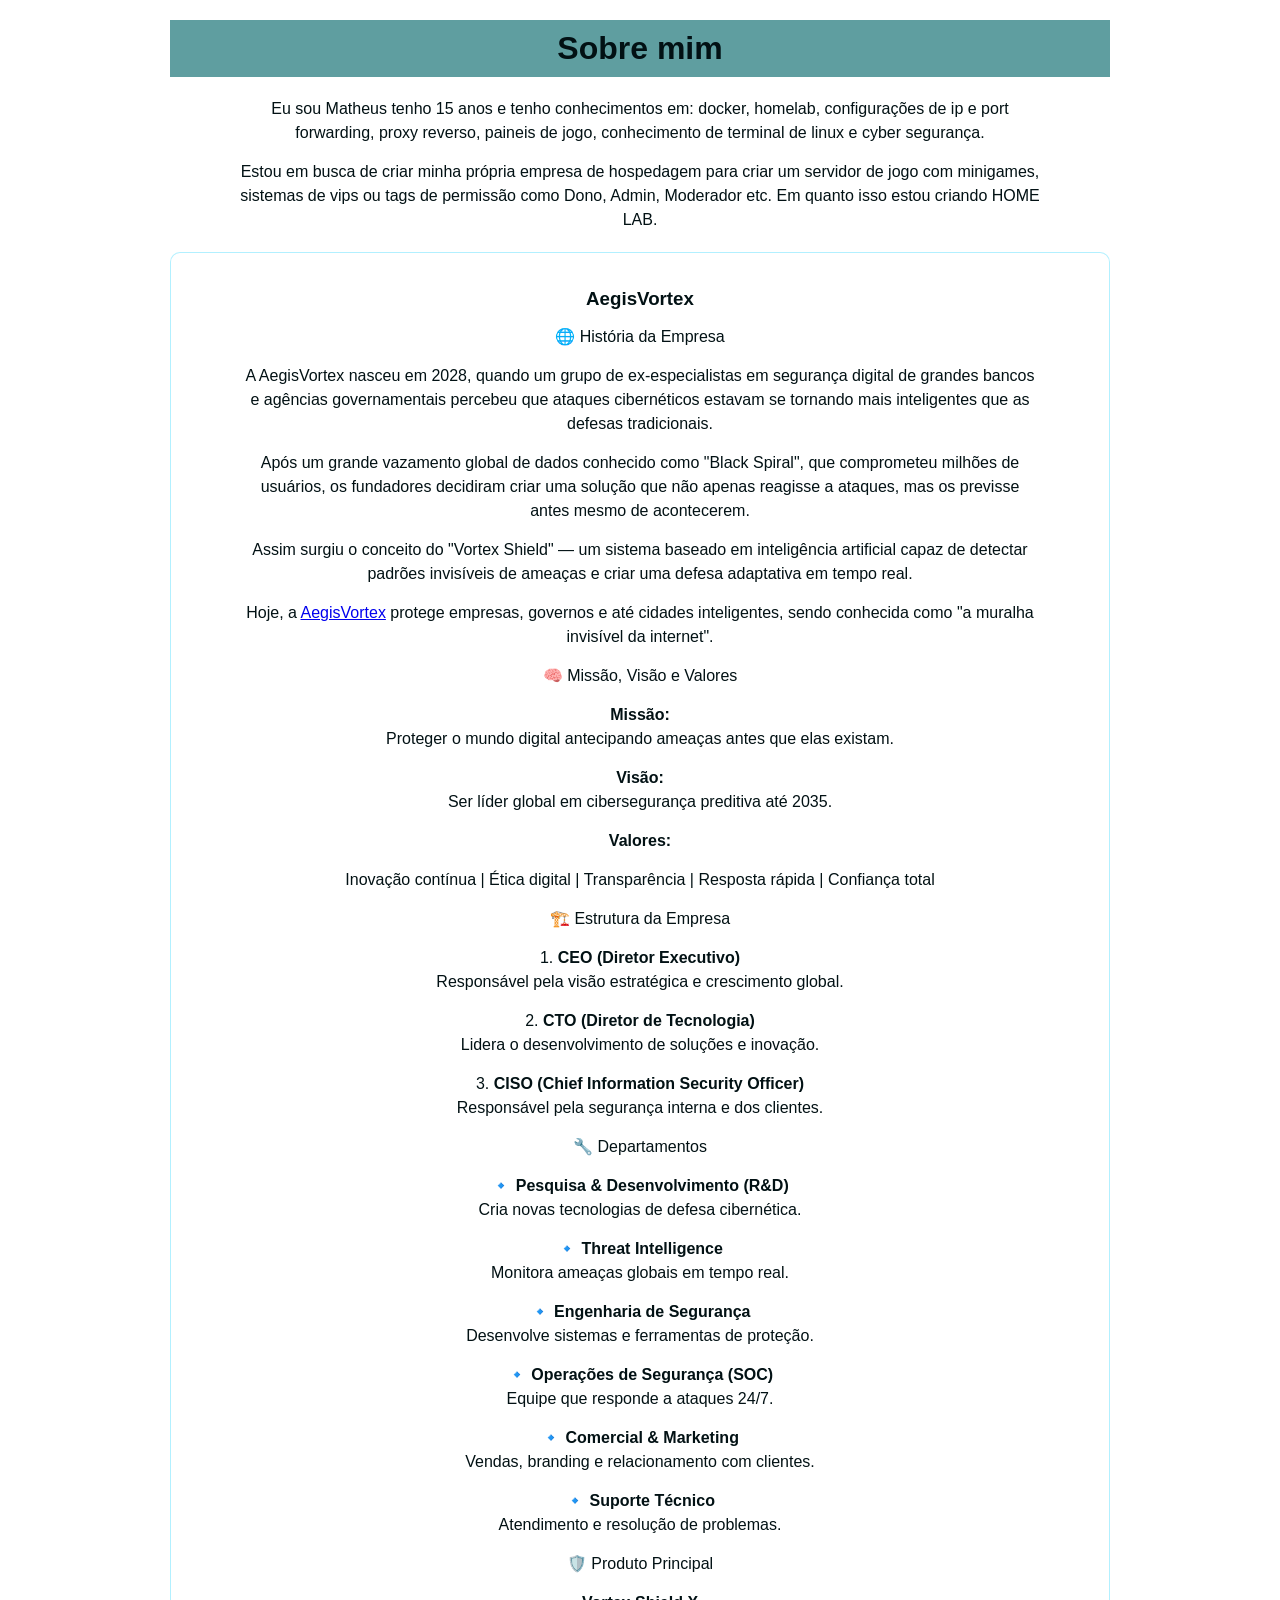
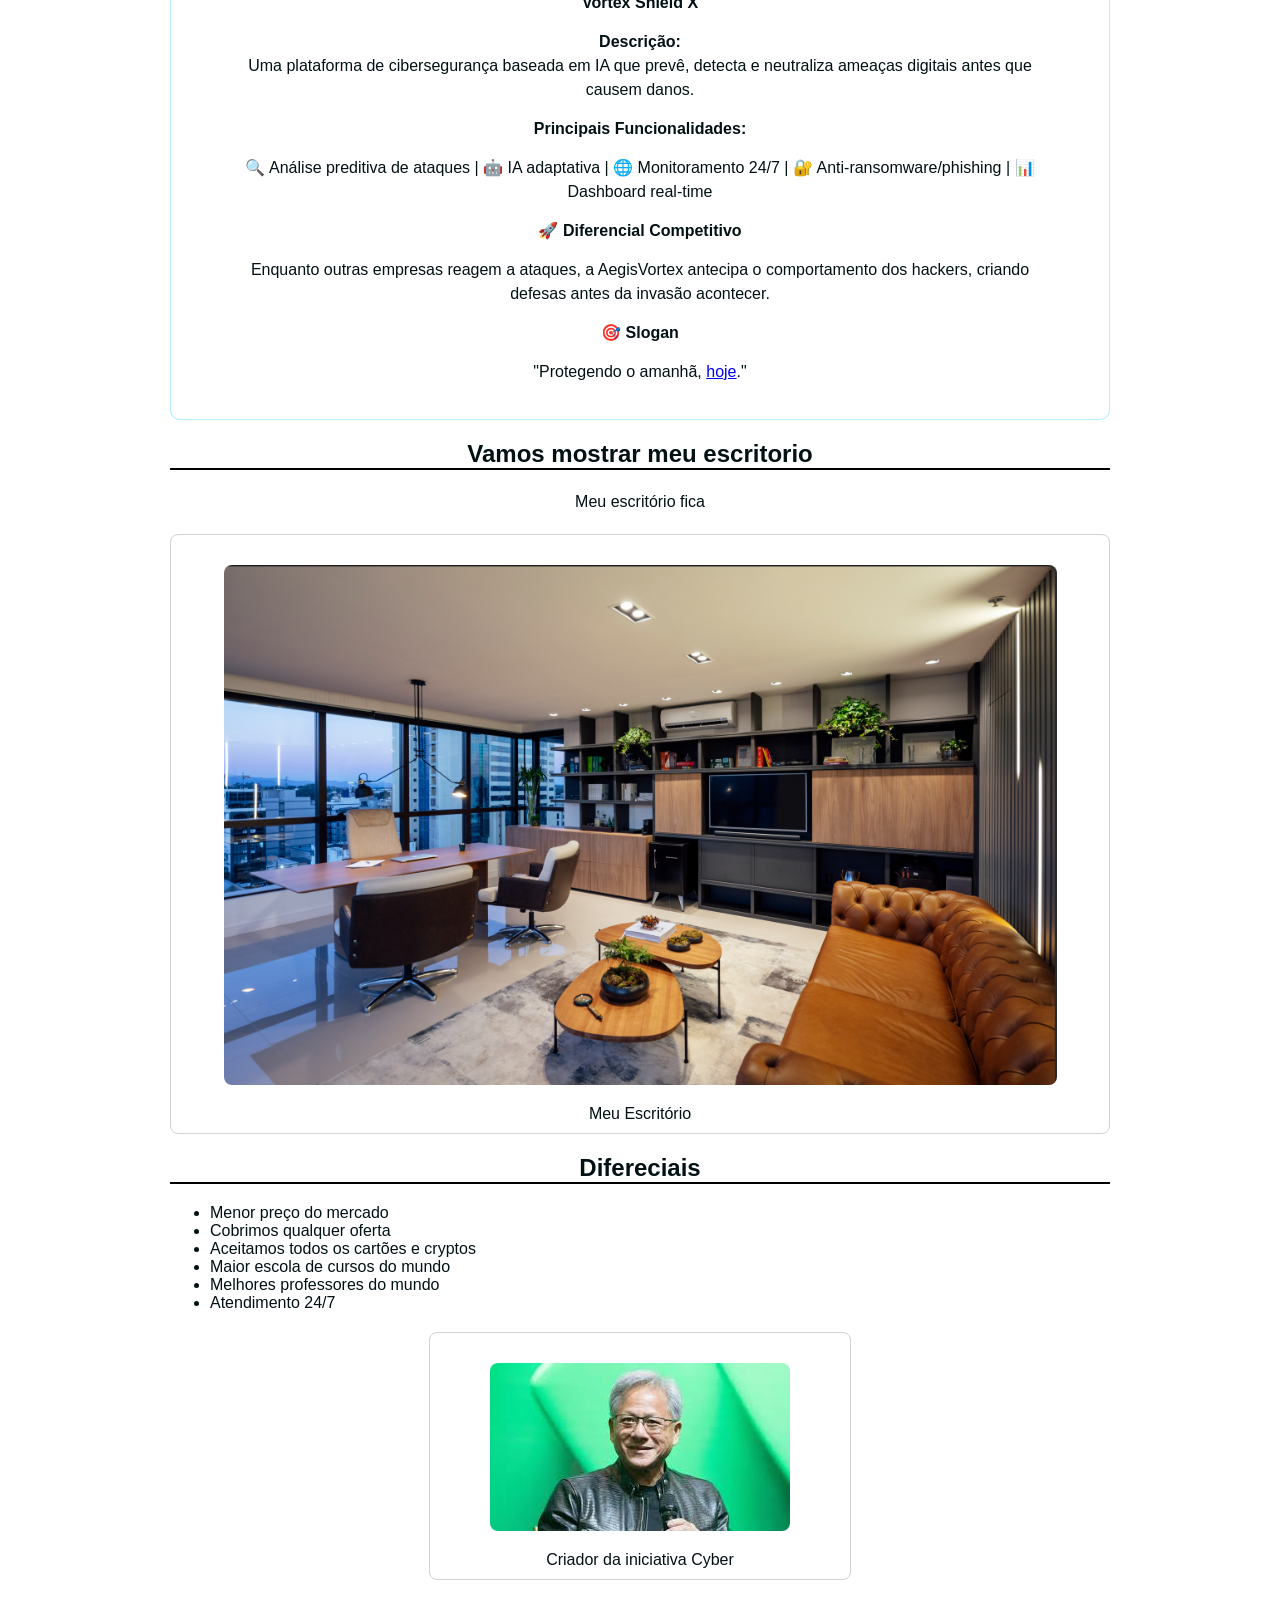
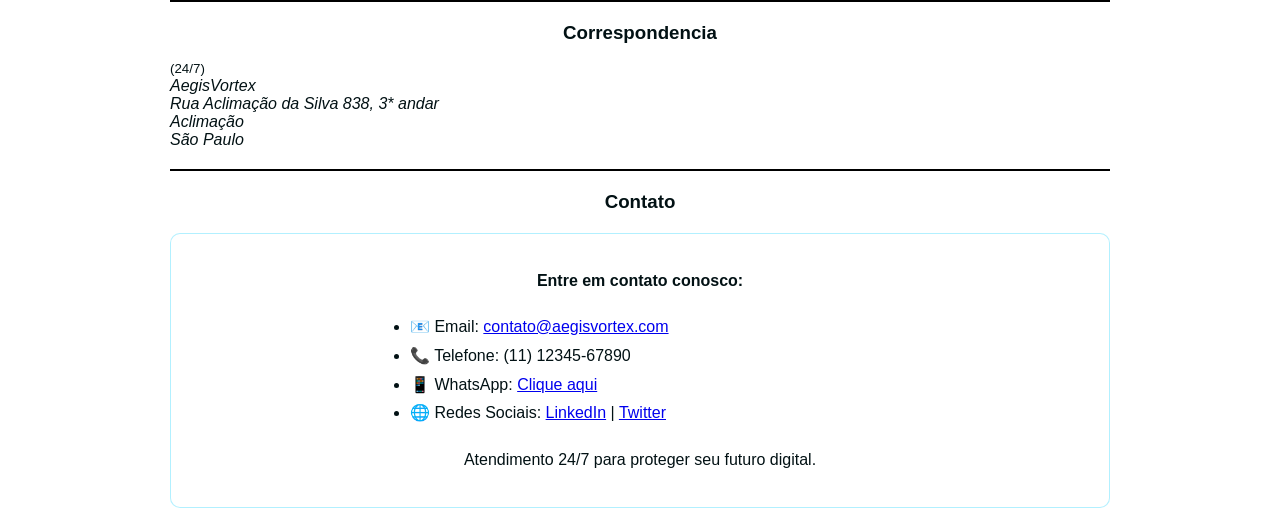
<file: index.html>
<!DOCTYPE html>
<html lang="pt-br">
<head>
    <meta charset="UTF-8">
    <meta name="viewport" content="width=device-width, initial-scale=1.0">
    <link rel="icon" href="teste.png">
    <link rel="stylesheet" href="sobre.css">
    <title>Matheus - Sobre Mim</title>
</head>
<body>
                                                        <h1 class="titulo">Sobre mim</h1>
    <p>Eu sou Matheus tenho 15 anos e tenho conhecimentos em: docker, homelab, configurações de ip e port forwarding, proxy reverso, paineis de jogo, conhecimento de terminal de linux e cyber segurança.</p>
    <p>Estou em busca de criar minha própria empresa de hospedagem para criar um servidor de jogo com minigames, sistemas de vips ou tags de permissão como Dono, Admin, Moderador etc. Em quanto isso estou criando HOME LAB.</p>
    
    <div class="empresa">
        <h3>AegisVortex</h3>
        
        <p>🌐 História da Empresa</p>
        
        <p>A AegisVortex nasceu em 2028, quando um grupo de ex-especialistas em segurança digital de grandes bancos e agências governamentais percebeu que ataques cibernéticos estavam se tornando mais inteligentes que as defesas tradicionais.</p>
        
        <p>Após um grande vazamento global de dados conhecido como "Black Spiral", que comprometeu milhões de usuários, os fundadores decidiram criar uma solução que não apenas reagisse a ataques, mas os previsse antes mesmo de acontecerem.</p>
        
        <p>Assim surgiu o conceito do "Vortex Shield" — um sistema baseado em inteligência artificial capaz de detectar padrões invisíveis de ameaças e criar uma defesa adaptativa em tempo real.</p>
        
        <p>Hoje, a <a href="https://maps.app.goo.gl/PgxfJiu7uHFUNtaAA">AegisVortex</a> protege empresas, governos e até cidades inteligentes, sendo conhecida como "a muralha invisível da internet".</p>
        
        <p>🧠 Missão, Visão e Valores</p>
        
        <p><strong>Missão:</strong><br>Proteger o mundo digital antecipando ameaças antes que elas existam.</p>
        
        <p><strong>Visão:</strong><br>Ser líder global em cibersegurança preditiva até 2035.</p>
        
        <p><strong>Valores:</strong></p>
        <p>Inovação contínua | Ética digital | Transparência | Resposta rápida | Confiança total</p>
        
        <p>🏗️ Estrutura da Empresa</p>
        
        <p>1. <strong>CEO (Diretor Executivo)</strong><br>Responsável pela visão estratégica e crescimento global.</p>
        
        <p>2. <strong>CTO (Diretor de Tecnologia)</strong><br>Lidera o desenvolvimento de soluções e inovação.</p>
        
        <p>3. <strong>CISO (Chief Information Security Officer)</strong><br>Responsável pela segurança interna e dos clientes.</p>
        
        <p>🔧 Departamentos</p>
        
        <p>🔹 <strong>Pesquisa & Desenvolvimento (R&D)</strong><br>Cria novas tecnologias de defesa cibernética.</p>
        
        <p>🔹 <strong>Threat Intelligence</strong><br>Monitora ameaças globais em tempo real.</p>
        
        <p>🔹 <strong>Engenharia de Segurança</strong><br>Desenvolve sistemas e ferramentas de proteção.</p>
        
        <p>🔹 <strong>Operações de Segurança (SOC)</strong><br>Equipe que responde a ataques 24/7.</p>
        
        <p>🔹 <strong>Comercial & Marketing</strong><br>Vendas, branding e relacionamento com clientes.</p>
        
        <p>🔹 <strong>Suporte Técnico</strong><br>Atendimento e resolução de problemas.</p>
        
        <p>🛡️ Produto Principal</p>
        <p><strong>Vortex Shield X</strong></p>
        
        <p><strong>Descrição:</strong><br>Uma plataforma de cibersegurança baseada em IA que prevê, detecta e neutraliza ameaças digitais antes que causem danos.</p>
        
        <p><strong>Principais Funcionalidades:</strong></p>
        <p>🔍 Análise preditiva de ataques | 🤖 IA adaptativa | 🌐 Monitoramento 24/7 | 🔐 Anti-ransomware/phishing | 📊 Dashboard real-time</p>
        
        <p>🚀 <strong>Diferencial Competitivo</strong></p>
        <p>Enquanto outras empresas reagem a ataques, a AegisVortex antecipa o comportamento dos hackers, criando defesas antes da invasão acontecer.</p>
        
        <p>🎯 <strong>Slogan</strong></p>
        <p>"Protegendo o amanhã, <a href="sobre.html">hoje</a>." </p>
    </div>
    
    <footer>
        <h2 class="subtitulo">Vamos mostrar meu escritorio</h2>
        <p>Meu escritório fica</p>
        <figure>
            <img src="Escritorio.png" alt="Meu Escritorio">
            <figcaption>Meu Escritório</figcaption>
        </figure>
    </footer>  
    <h2 class="subtitulo">Difereciais</h2>
    
    <ul>
        <li>Menor preço do mercado</li>
        <li>Cobrimos qualquer oferta</li>
        <li>Aceitamos todos os cartões e cryptos</li>
        <li>Maior escola de cursos do mundo</li>
        <li>Melhores professores do mundo</li>
        <li>Atendimento 24/7</li>
    </ul>
    <figure class="fundadores">
        <img src="[data-uri]" alt="">
        <figcaption>
            Criador da iniciativa Cyber 
        </figcaption>
    </figure>

<!--contato-->
<h2 class="subtitulo"></h2>
<h3>Correspondencia</h3>
<small>(24/7)</small>
<address>
    AegisVortex
    <br>
    Rua Aclimação da Silva 838, 3* andar
    <br>
    Aclimação
    <br>
    São Paulo
    <br>
</address>

    <!-- Seção Contato -->
    <h2 class="subtitulo"></h2>
    <h3>Contato</h3>
    <div class="contato">
        <p><strong>Entre em contato conosco:</strong></p>
        <ul style="text-align: left; max-width: 500px; margin: 20px auto; line-height: 1.8;">
            <li>📧 Email: <a href="mailto:contato@aegisvortex.com">contato@aegisvortex.com</a></li>
            <li>📞 Telefone: (11) 12345-67890</li>
            <li>📱 WhatsApp: <a href="https://wa.me/5511999999999">Clique aqui</a></li>
            <li>🌐 Redes Sociais: <a href="#">LinkedIn</a> | <a href="#">Twitter</a></li>
        </ul>
        <p>Atendimento 24/7 para proteger seu futuro digital.</p>
    </div>

</body>
</html>
</file>
<file: sobre.css>
body {
    font-family: "Helvetica", "Lucida Grande", "sans-serif";
    color: #021114;
    width: 940px;
    margin-left: auto;
    margin-right: auto;
}
/* o h1 no titulo */
.titulo {
    background-color: cadetblue;
    text-align: center;
    padding: 10px;
    margin: 20px 0;
    font-size: 32px;
}
/* h2 vai virar .subtitulo*/
.subtitulo {
    border-bottom: 2px solid black;
    text-align: center;
    margin: 20px 0;
}

h3 {
    text-align: center;
    margin: 15px 0;
}

p {
    text-align: center;
    max-width: 800px;
    margin: 15px auto;
    line-height: 1.5;
}

img {
    /*já alterei*/
    max-width: 100%;
    height: auto;
    display: block;
    margin: 20px auto;
    border-radius: 8px;
}

figure {
    text-align: center;
    background-color: white;
    border: 1px solid lightgrey;
    margin: 20px auto;
    padding: 10px;
    border-radius: 8px;
}

figcaption {
    margin-top: 10px;
}

.empresa {
    max-width: 900px;
    margin: 20px auto;
    text-align: center;
    padding: 20px;
    background: rgba(255,255,255,0.05);
    border-radius: 10px;
    border: 1px solid rgba(0,204,255,0.3);
}

.fundadores
{
    width: 400px;
}

.contato {
    max-width: 900px;
    margin: 20px auto;
    text-align: center;
    padding: 20px;
    background: rgba(255,255,255,0.05);
    border-radius: 10px;
    border: 1px solid rgba(0,204,255,0.3);
}
</file>
